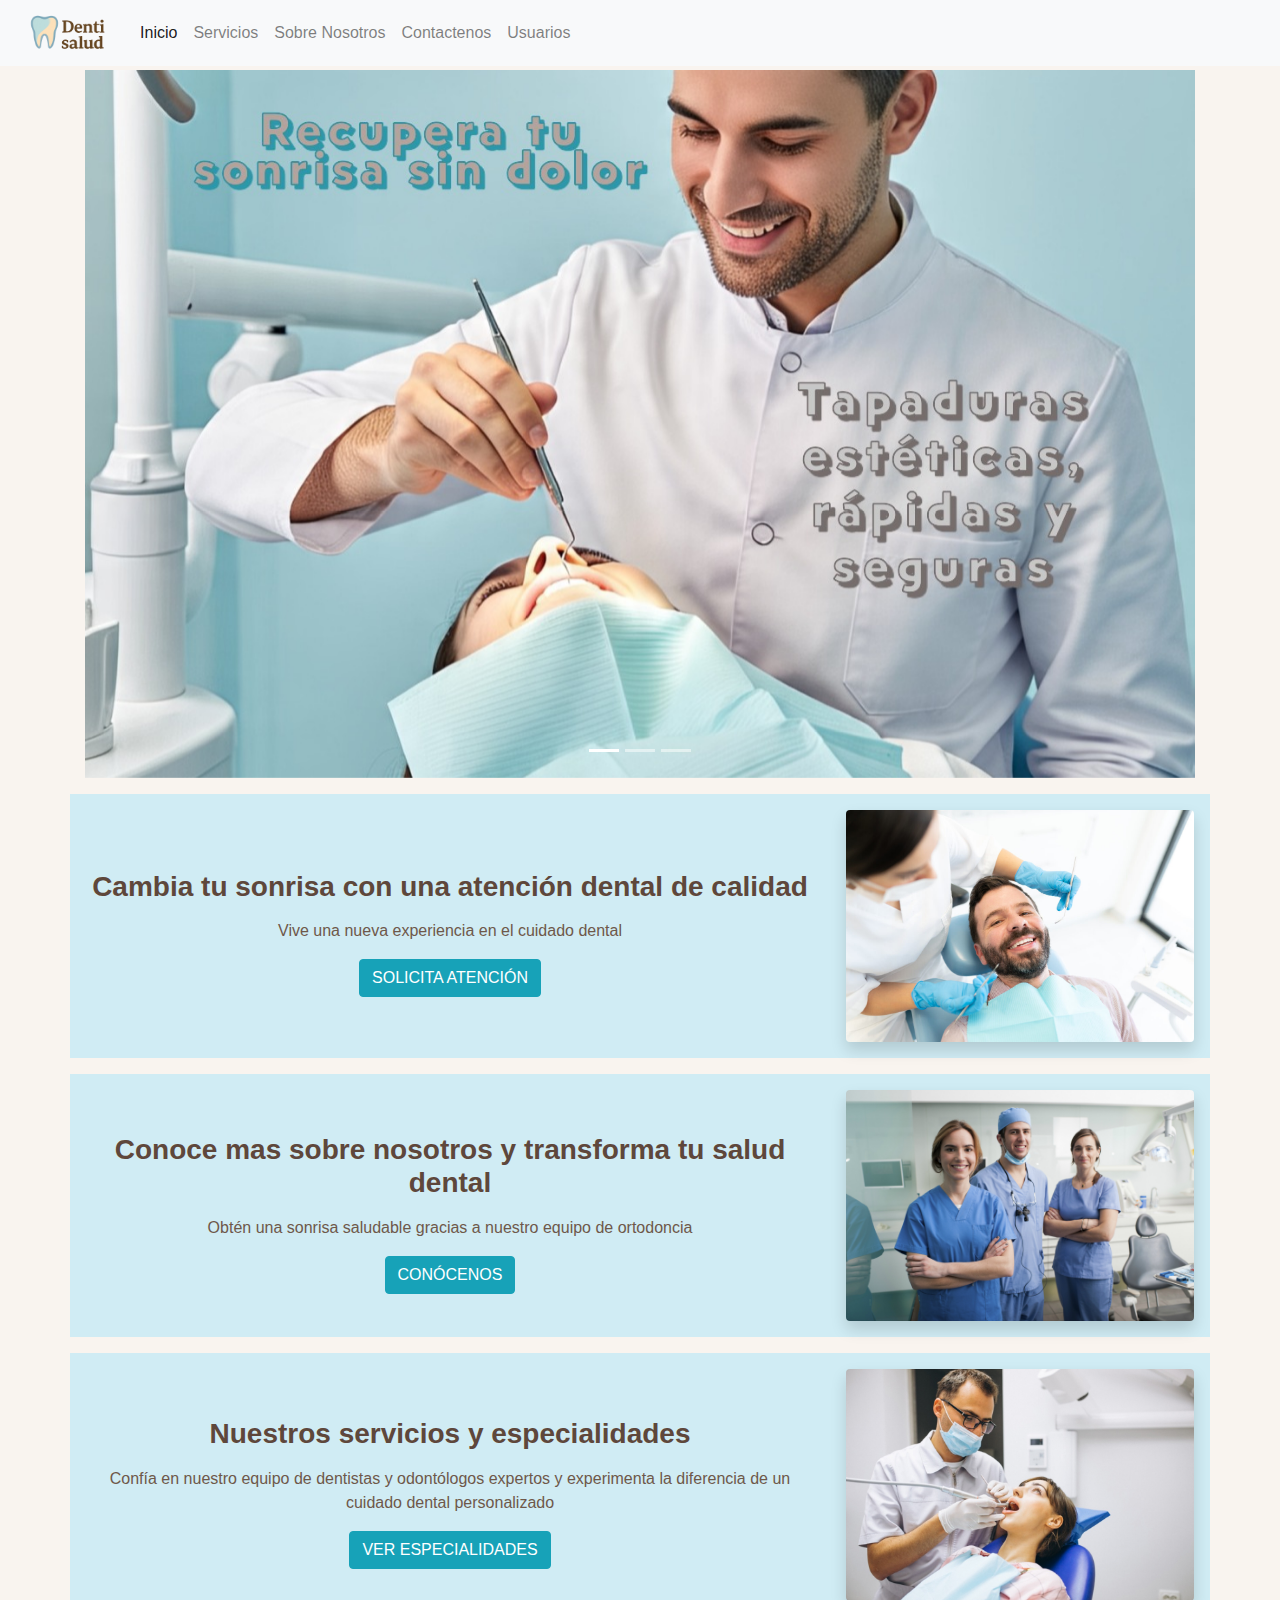
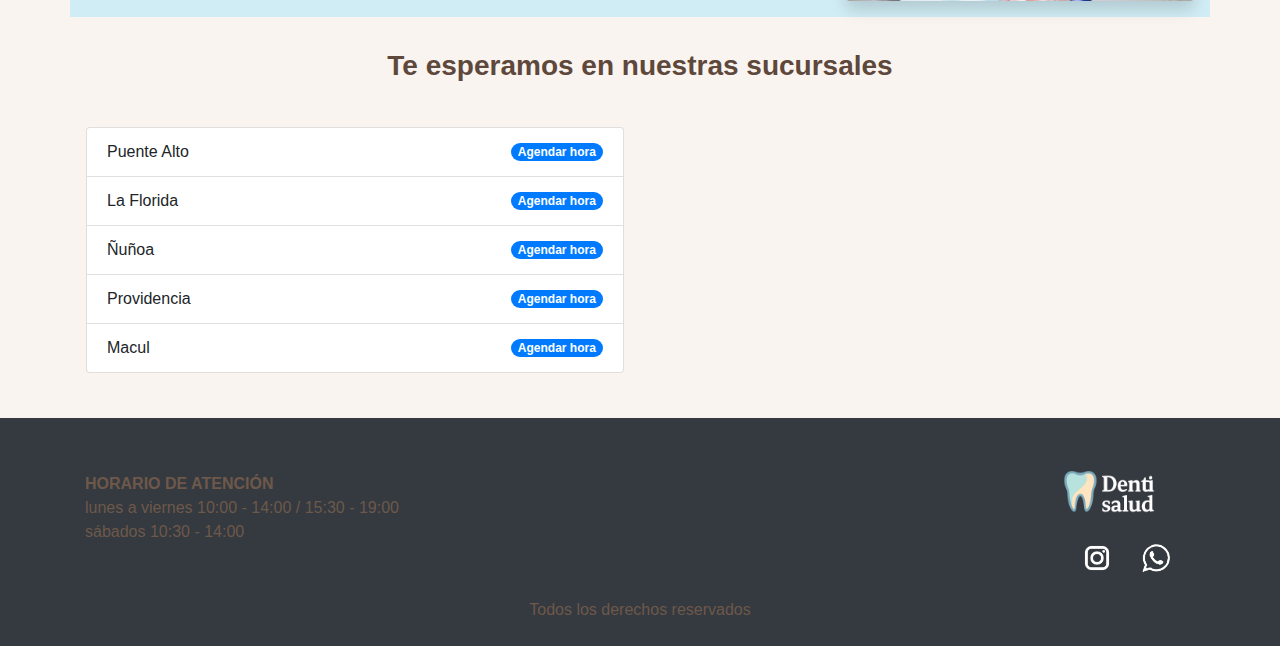
<file: html/index.html>
<!DOCTYPE html>
<html lang="es">

<head>
    <meta charset="UTF-8">
    <meta name="viewport" content="width=device-width, initial-scale=1.0">

    <link rel="stylesheet" href="https://stackpath.bootstrapcdn.com/bootstrap/4.5.2/css/bootstrap.min.css">
    <link rel="stylesheet" href="../css/style.css">
    <link rel="icon" href="../images/icon-dentisalud.ico" type="image/x-icon">

    <title>Dentisalud</title>

</head>

<body>
    <header>
        <nav class="navbar navbar-expand-lg navbar-light bg-light fixed-top">
            <a class="navbar-brand ml-2" href="index.html">
                <img src="../images/nav-dentisalud.png" alt="Dentisalud logo" style="height: 40px;">
            </a>
            <button class="navbar-toggler mr-2" type="button" data-toggle="collapse" data-target="#navbarNav"
                aria-controls="navbarNav" aria-expanded="false" aria-label="Toggle navigation">
                <span class="navbar-toggler-icon"></span>
            </button>
            <section class="collapse navbar-collapse" id="navbarNav">
                <ul class="navbar-nav">
                    <li class="nav-item active">
                        <a class="nav-link" href="index.html">Inicio <span class="sr-only">(current)</span></a>
                    </li>
                    <li class="nav-item">
                        <a class="nav-link" href="products.html">Servicios</a>
                    </li>
                    <li class="nav-item">
                        <a class="nav-link" href="aboutUs.html">Sobre Nosotros</a>
                    </li>
                    <li class="nav-item">
                        <a class="nav-link" href="contacts.html">Contactenos</a>
                    </li>
                    <li class="nav-item">
                        <a class="nav-link" href="contacts2.html">Usuarios</a>
                    </li>
                </ul>
            </section>
        </nav>
    </header>

    <section id="slider">
        <div id="carousel" class="carousel slide" data-ride="carousel">
            <ol class="carousel-indicators">
                <li id="dataTarget0" data-target="#carousel" data-slide-to="0" class="active"></li>
                <li id="dataTarget1" data-target="#carousel" data-slide-to="1"></li>
                <li id="dataTarget2" data-target="#carousel" data-slide-to="2"></li>
            </ol>
            <div class="carousel-inner container">
                <div class="carousel-item active">
                    <img src="../images/index-slider0.jpg" class="d-block w-100" alt="publicidad sobre tapaduras">
                </div>
                <div class="carousel-item">
                    <img src="../images/index-slider1.jpg" class="d-block w-100" alt="publicidad de limpieza dental">
                </div>
                <div class="carousel-item">
                    <img src="../images/index-slider2.jpg" class="d-block w-100" alt="publicidad de blanqueamiento">
                </div>
            </div>
        </div>
    </section>

    <section id="content" class="container my-3 text-center">

        <article class="row my-3 backgroundSection align-items-center">
            <div class="col-md-8 p-3 mx-auto">
                <h3 class="my-3">
                    <b>Cambia tu sonrisa con una atención dental de calidad</b>
                </h3>
                <p>Vive una nueva experiencia en el cuidado dental </p>
                <a class="btn btn-info" href="contacts.html">SOLICITA ATENCIÓN</a>
            </div>
            <div class="col-md-4 p-3 mx-auto">
                <img src="../images/index-contact.jpg" alt="Paciente sonriendo" class="img-fluid rounded shadow">
            </div>
        </article>

        <article class="row my-3 backgroundSection align-items-center">
            <div class="col-md-8 p-3 mx-auto">
                <h3 class="my-3">
                    <b>Conoce mas sobre nosotros y transforma tu salud dental</b>
                </h3>
                <p>Obtén una sonrisa saludable gracias a nuestro equipo de ortodoncia</p>
                <a class="btn btn-info" href="aboutUs.html">CONÓCENOS</a>
            </div>
            <div class="col-md-4 p-3 mx-auto">
                <img src="../images/index-teams.jpg" alt="Equipo de dentistas" class="img-fluid rounded shadow">
            </div>
        </article>

        <article class="row my-3 backgroundSection align-items-center">
            <div class="col-md-8 p-3 mx-auto">
                <h3 class="my-3">
                    <b>Nuestros servicios y especialidades</b>
                </h3>
                <p>Confía en nuestro equipo de dentistas y odontólogos expertos y experimenta la diferencia de un
                    cuidado
                    dental personalizado</p>
                <a class="btn btn-info" href="products.html">VER ESPECIALIDADES</a>
            </div>
            <div class="col-md-4 p-3 mx-auto">
                <img src="../images/index-service.jpg" alt="Paciente sonriendo" class="img-fluid rounded shadow">
            </div>
        </article>

        <article class="row align-items-center">
            <h3 class=" my-3 col-md-12"><b>Te esperamos en nuestras sucursales</b></h3>
            <div class="col-md-6 p-3">
                <ul class="list-group">
                    <li class="list-group-item d-flex justify-content-between align-items-center">
                        Puente Alto
                        <a class="badge badge-primary badge-pill" href="contacts.html">Agendar hora</a>
                    </li>
                    <li class="list-group-item d-flex justify-content-between align-items-center">
                        La Florida
                        <a class="badge badge-primary badge-pill" href="contacts.html">Agendar hora</a>
                    </li>
                    <li class="list-group-item d-flex justify-content-between align-items-center">
                        Ñuñoa
                        <a class="badge badge-primary badge-pill" href="contacts.html">Agendar hora</a>
                    </li>
                    <li class="list-group-item d-flex justify-content-between align-items-center">
                        Providencia
                        <a class="badge badge-primary badge-pill" href="contacts.html">Agendar hora</a>
                    </li>
                    <li class="list-group-item d-flex justify-content-between align-items-center">
                        Macul
                        <a class="badge badge-primary badge-pill" href="contacts.html">Agendar hora</a>
                    </li>
                </ul>
            </div>
            <div class="col-md-6">
                <div class="embed-responsive embed-responsive-16by9">
                    <iframe
                        src="https://www.google.com/maps/d/u/0/embed?mid=1JJvGaJR4v6EqVJJmeFjMkGhFPwepBRk&ehbc=2E312F&noprof=1"
                        width="640" height="480"></iframe></iframe>
                </div>
            </div>
        </article>
    </section>

    <footer class="bg-dark text-white py-4">
        <section class="container">
            <div class="row align-items-center">
                <div class="col-12 col-md-6">
                    <p class="mb-0">
                        <b>HORARIO DE ATENCIÓN</b><br>
                        lunes a viernes 10:00 - 14:00 / 15:30 - 19:00 <br>
                        sábados 10:30 - 14:00
                    </p>
                </div>

                <div class="col-12 col-md-6 text-center text-md-right">
                    <img src="../images/footer-dentisaludWhite.png" alt="Dentisalud logo" width="150"><br>
                    <a href="#" >
                        <img src="../images/footer-instagram.png" alt="Instagram" width="32">
                    </a>
                    <a href="#" class="mx-4">
                        <img src="../images/footer-whatsApp.png" alt="WhatsApp" width="30">
                    </a>
                </div>
            </div>

            <p class="text-center mb-0"><br>Todos los derechos reservados</p>
        </section>
    </footer>


    <script src="https://code.jquery.com/jquery-3.5.1.slim.min.js"></script>
    <script src="https://cdn.jsdelivr.net/npm/@popperjs/core@2.9.2/dist/umd/popper.min.js"></script>
    <script src="https://stackpath.bootstrapcdn.com/bootstrap/4.5.2/js/bootstrap.min.js"></script>
</body>

</html>
</file>
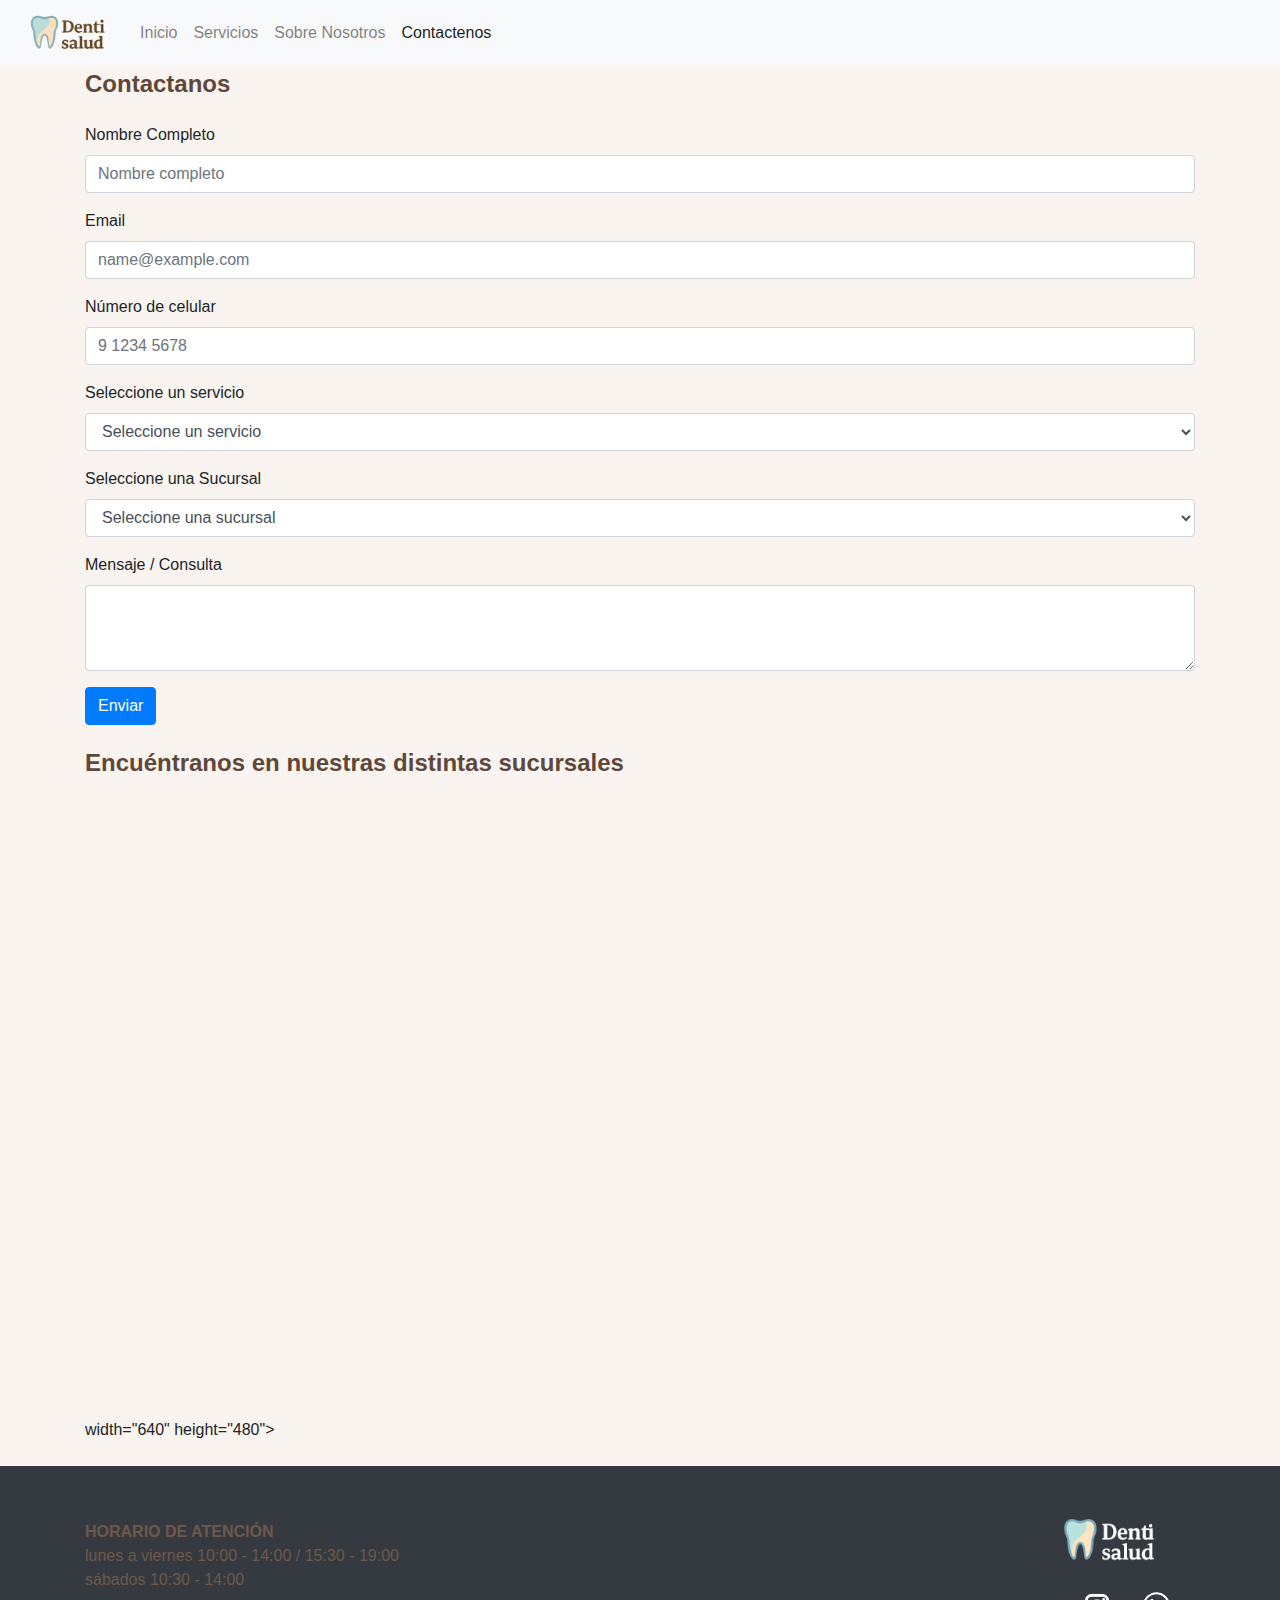
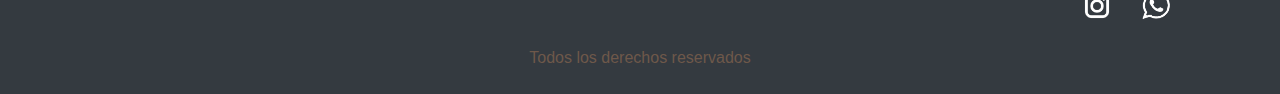
<file: html/contacts.html>
<!DOCTYPE html>
<html lang="es">

<head>
    <meta charset="UTF-8">
    <meta name="viewport" content="width=device-width, initial-scale=1.0">

    <link rel="stylesheet" href="https://stackpath.bootstrapcdn.com/bootstrap/4.5.2/css/bootstrap.min.css">
    <link rel="stylesheet" href="../css/style.css">
    <link rel="icon" href="../images/icon-dentisalud.ico" type="image/x-icon">

    <title>Contactos</title>
</head>

<body>
    <header>
        <nav class="navbar navbar-expand-lg navbar-light bg-light fixed-top">
            <a class="navbar-brand ml-2" href="index.html">
                <img src="../images/nav-dentisalud.png" alt="Dentisalud logo" style="height: 40px;">
            </a>
            <button class="navbar-toggler mr-2" type="button" data-toggle="collapse" data-target="#navbarNav"
                aria-controls="navbarNav" aria-expanded="false" aria-label="Toggle navigation">
                <span class="navbar-toggler-icon"></span>
            </button>
            <section class="collapse navbar-collapse" id="navbarNav">
                <ul class="navbar-nav">
                    <li class="nav-item ">
                        <a class="nav-link" href="index.html">Inicio <span class="sr-only">(current)</span></a>
                    </li>
                    <li class="nav-item">
                        <a class="nav-link" href="products.html">Servicios</a>
                    </li>
                    <li class="nav-item">
                        <a class="nav-link" href="aboutUs.html">Sobre Nosotros</a>
                    </li>
                    <li class="nav-item active">
                        <a class="nav-link" href="contacts.html">Contactenos</a>
                    </li>
                </ul>
            </section>
        </nav>
    </header>

    <section id="form">
        <form class="container mx-auto">
            <h4 class="mb-4">Contactanos</h4>
            <article class="form-group">
                <label for="formName">Nombre Completo</label>
                <input type="text" class="form-control" id="formName" placeholder="Nombre completo">
            </article>

            <article class="form-group">
                <label for="formEmail">Email</label>
                <input type="email" class="form-control" id="formEmail" placeholder="name@example.com">
            </article>

            <article class="form-group">
                <label for="formNumber">Número de celular</label>
                <input type="text" class="form-control" id="formNumber" placeholder="9 1234 5678">
            </article>

            <article class="form-group">
                <label for="formSelectService">Seleccione un servicio</label>
                <select class="form-control" id="formSelectService">
                    <option value="Seleccione un servicio">Seleccione un servicio</option>
                    <option value="1. Blanqueamiento dental">1. Blanqueamiento dental</option>
                    <option value="2. Tapadura dental">2. Tapadura dental</option>
                    <option value="3. Extración dental">3. Extración dental</option>
                    <option value="4. Limpieza dental">4. Limpieza dental</option>
                    <option value="5. Prótesis removible">5. Prótesis removible</option>
                    <option value="6. Prótesis fija">6. Prótesis fija</option>
                </select>
            </article>

            <article class="form-group">
                <label for="formSelectOffice">Seleccione una Sucursal</label>
                <select class="form-control" id="formSelectOffice">
                    <option value="Seleccione una sucursal">Seleccione una sucursal</option>
                    <option value="Puente Alto">Puente alto</option>
                    <option value="La Florida">La Florida</option>
                    <option value="Ñuñoa">Ñuñoa</option>
                    <option value="Macul">Macul</option>
                    <option value="Providencia">Providencia</option>
                </select>
            </article>

            <article class="form-group">
                <label for="formComent">Mensaje / Consulta</label>
                <textarea class="form-control" id="formComent" rows="3"></textarea>
            </article>

            <button type="submit" class="btn btn-primary">Enviar</button>
        </form>
    </section>

    <section>
        <div class="container mx-auto my-4">
            <h4 class="mb-3">Encuéntranos en nuestras distintas sucursales</h4>
            <div class="embed-responsive embed-responsive-16by9">
                <iframe
                    src="https://www.google.com/maps/d/u/0/embed?mid=1JJvGaJR4v6EqVJJmeFjMkGhFPwepBRk&ehbc=2E312F&noprof=1"
                    width="640" height="480"></iframe> width="640" height="480"></iframe>
            </div>
        </div>
    </section>

    <footer class="bg-dark text-white py-4">
        <section class="container">
            <div class="row align-items-center">
                <div class="col-12 col-md-6">
                    <p class="mb-0">
                        <b>HORARIO DE ATENCIÓN</b><br>
                        lunes a viernes 10:00 - 14:00 / 15:30 - 19:00 <br>
                        sábados 10:30 - 14:00
                    </p>
                </div>

                <div class="col-12 col-md-6 text-center text-md-right">
                    <img src="../images/footer-dentisaludWhite.png" alt="Logo Dentisalud" width="150"><br>
                    <a href="#" >
                        <img src="../images/footer-instagram.png" alt="Instagram" width="32">
                    </a>
                    <a href="#" class="mx-4">
                        <img src="../images/footer-whatsApp.png" alt="WhatsApp" width="30">
                    </a>
                </div>
            </div>

            <p class="text-center mb-0"><br>Todos los derechos reservados</p>
        </section>
    </footer>

    <script src="https://code.jquery.com/jquery-3.5.1.slim.min.js"></script>
    <script src="https://cdn.jsdelivr.net/npm/@popperjs/core@2.9.2/dist/umd/popper.min.js"></script>
    <script src="https://stackpath.bootstrapcdn.com/bootstrap/4.5.2/js/bootstrap.min.js"></script>
</body>

</html>
</file>
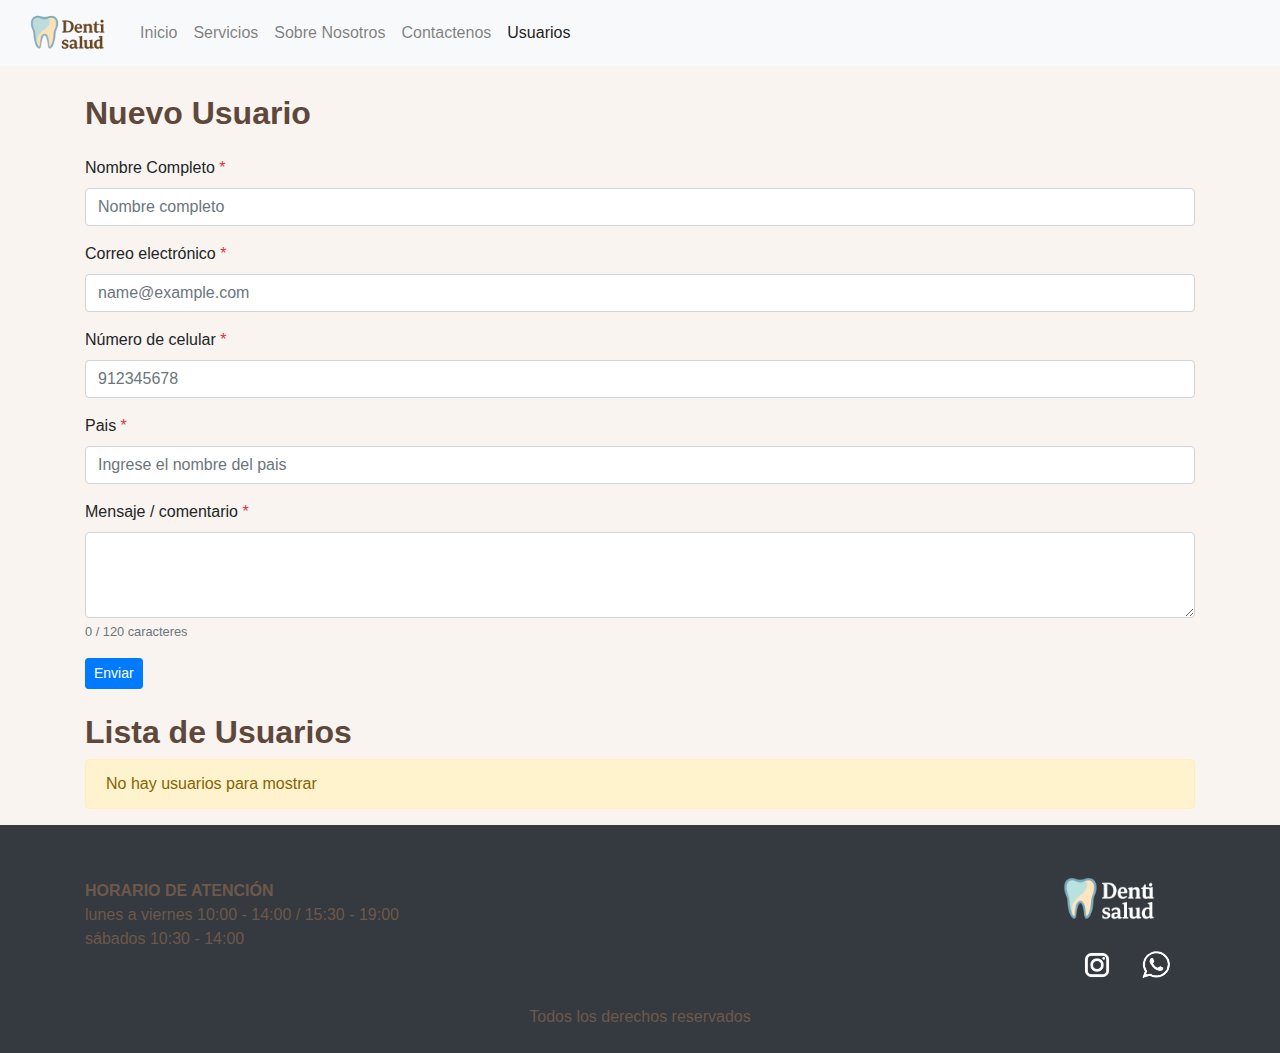
<file: html/contacts2.html>
<!DOCTYPE html>
<html lang="es">

<head>
    <meta charset="UTF-8">
    <meta name="viewport" content="width=device-width, initial-scale=1.0">

    <link rel="stylesheet" href="https://stackpath.bootstrapcdn.com/bootstrap/4.5.2/css/bootstrap.min.css">
    <link rel="stylesheet" href="../css/style.css">
    <link rel="icon" href="../images/icon-dentisalud.ico" type="image/x-icon">

    <title>Contactos</title>
</head>

<body>
    <header>
        <nav class="navbar navbar-expand-lg navbar-light bg-light fixed-top">
            <a class="navbar-brand ml-2" href="index.html">
                <img src="../images/nav-dentisalud.png" alt="Dentisalud logo" style="height: 40px;">
            </a>
            <button class="navbar-toggler mr-2" type="button" data-toggle="collapse" data-target="#navbarNav"
                aria-controls="navbarNav" aria-expanded="false" aria-label="Toggle navigation">
                <span class="navbar-toggler-icon"></span>
            </button>
            <section class="collapse navbar-collapse" id="navbarNav">
                <ul class="navbar-nav">
                    <li class="nav-item ">
                        <a class="nav-link" href="index.html">Inicio <span class="sr-only">(current)</span></a>
                    </li>
                    <li class="nav-item">
                        <a class="nav-link" href="products.html">Servicios</a>
                    </li>
                    <li class="nav-item">
                        <a class="nav-link" href="aboutUs.html">Sobre Nosotros</a>
                    </li>
                    <li class="nav-item">
                        <a class="nav-link" href="contacts.html">Contactenos</a>
                    </li>
                    <li class="nav-item active">
                        <a class="nav-link" href="contacts2.html">Usuarios</a>
                    </li>
                </ul>
            </section>
        </nav>
    </header>

    <section id="form" class="my-4">
        <form class="container mx-auto">
            <h2 class="mb-4">Nuevo Usuario</h2>
            <!--Nombre-->
            <article class="form-group">
                <label for="formName">Nombre Completo <span class="text-danger">*</span> </label>
                <input type="text" class="form-control" id="formName" placeholder="Nombre completo">
            </article>

            <!--Email-->
            <article class="form-group">
                <label for="formEmail">Correo electrónico <span class="text-danger">*</span> </label>
                <input class="form-control" id="formEmail" placeholder="name@example.com">
            </article>

            <!--telefono-->
            <article class="form-group">
                <label for="formNumber">Número de celular <span class="text-danger">*</span> </label>
                <input type="text" class="form-control" id="formNumber" placeholder="912345678">
            </article>

            <!--Pais-->
            <article class="form-group">
                <label for="selectCountry">Pais <span class="text-danger">*</span> </label>
                <select class="form-control" id="selectCountry">
                    <option value="">Seleccione</option>
                </select>
                <input type="text" class="form-control" id="otherCountry" placeholder="Ingrese el nombre del pais">
            </article>

            <!--Mensaje/comentario-->
            <article class="form-group">
                <label for="formComent">Mensaje / comentario <span class="text-danger">*</span></label>
                <textarea class="form-control" id="formComent" rows="3"></textarea>
                <small id="charCount" class="form-text text-muted">0 / 120 caracteres</small>
            </article>

            <!--Ver errores-->
            <article id="div-errores" class="alert alert-danger" style="display: none;">
                <ul id="lista-errores"></ul>
            </article>

            <button type="submit" class="btn btn-sm btn-primary">Enviar</button>
        </form>
    </section>

    <section class="container mx-auto">
        <h2>Lista de Usuarios</h2>
        <table id="tabla-contactos" style="display: none;" class="table-responsive table table-striped ">
            <thead class="thead-dark">
                <tr class="text-center">
                    <th>Nombre</th>
                    <th>Email</th>
                    <th>celular</th>
                    <th>País</th>
                    <th>Mensaje/Comentario</th>
                    <th>Editar/Eliminar</th>                    
                </tr>
            </thead>
            <tbody>
            </tbody>            
        </table>

        <div class="alert alert-warning" id="mensaje-sin-contactos" style="display: none;">
            No hay usuarios para mostrar
        </div>
    </section>

    <footer class="bg-dark text-white py-4">
        <section class="container">
            <div class="row align-items-center">
                <div class="col-12 col-md-6">
                    <p class="mb-0">
                        <b>HORARIO DE ATENCIÓN</b><br>
                        lunes a viernes 10:00 - 14:00 / 15:30 - 19:00 <br>
                        sábados 10:30 - 14:00
                    </p>
                </div>

                <div class="col-12 col-md-6 text-center text-md-right">
                    <img src="../images/footer-dentisaludWhite.png" alt="Logo Dentisalud" width="150"><br>
                    <a href="#" >
                        <img src="../images/footer-instagram.png" alt="Instagram" width="32">
                    </a>
                    <a href="#" class="mx-4">
                        <img src="../images/footer-whatsApp.png" alt="WhatsApp" width="30">
                    </a>
                </div>
            </div>

            <p class="text-center mb-0"><br>Todos los derechos reservados</p>
        </section>
    </footer>

    <script src="https://code.jquery.com/jquery-3.5.1.min.js"></script>
    <script src="https://cdn.jsdelivr.net/npm/@popperjs/core@2.9.2/dist/umd/popper.min.js"></script>
    <script src="https://stackpath.bootstrapcdn.com/bootstrap/4.5.2/js/bootstrap.min.js"></script>
    <script src="../js/main.js"></script>
    
</body>

</html>
</file>
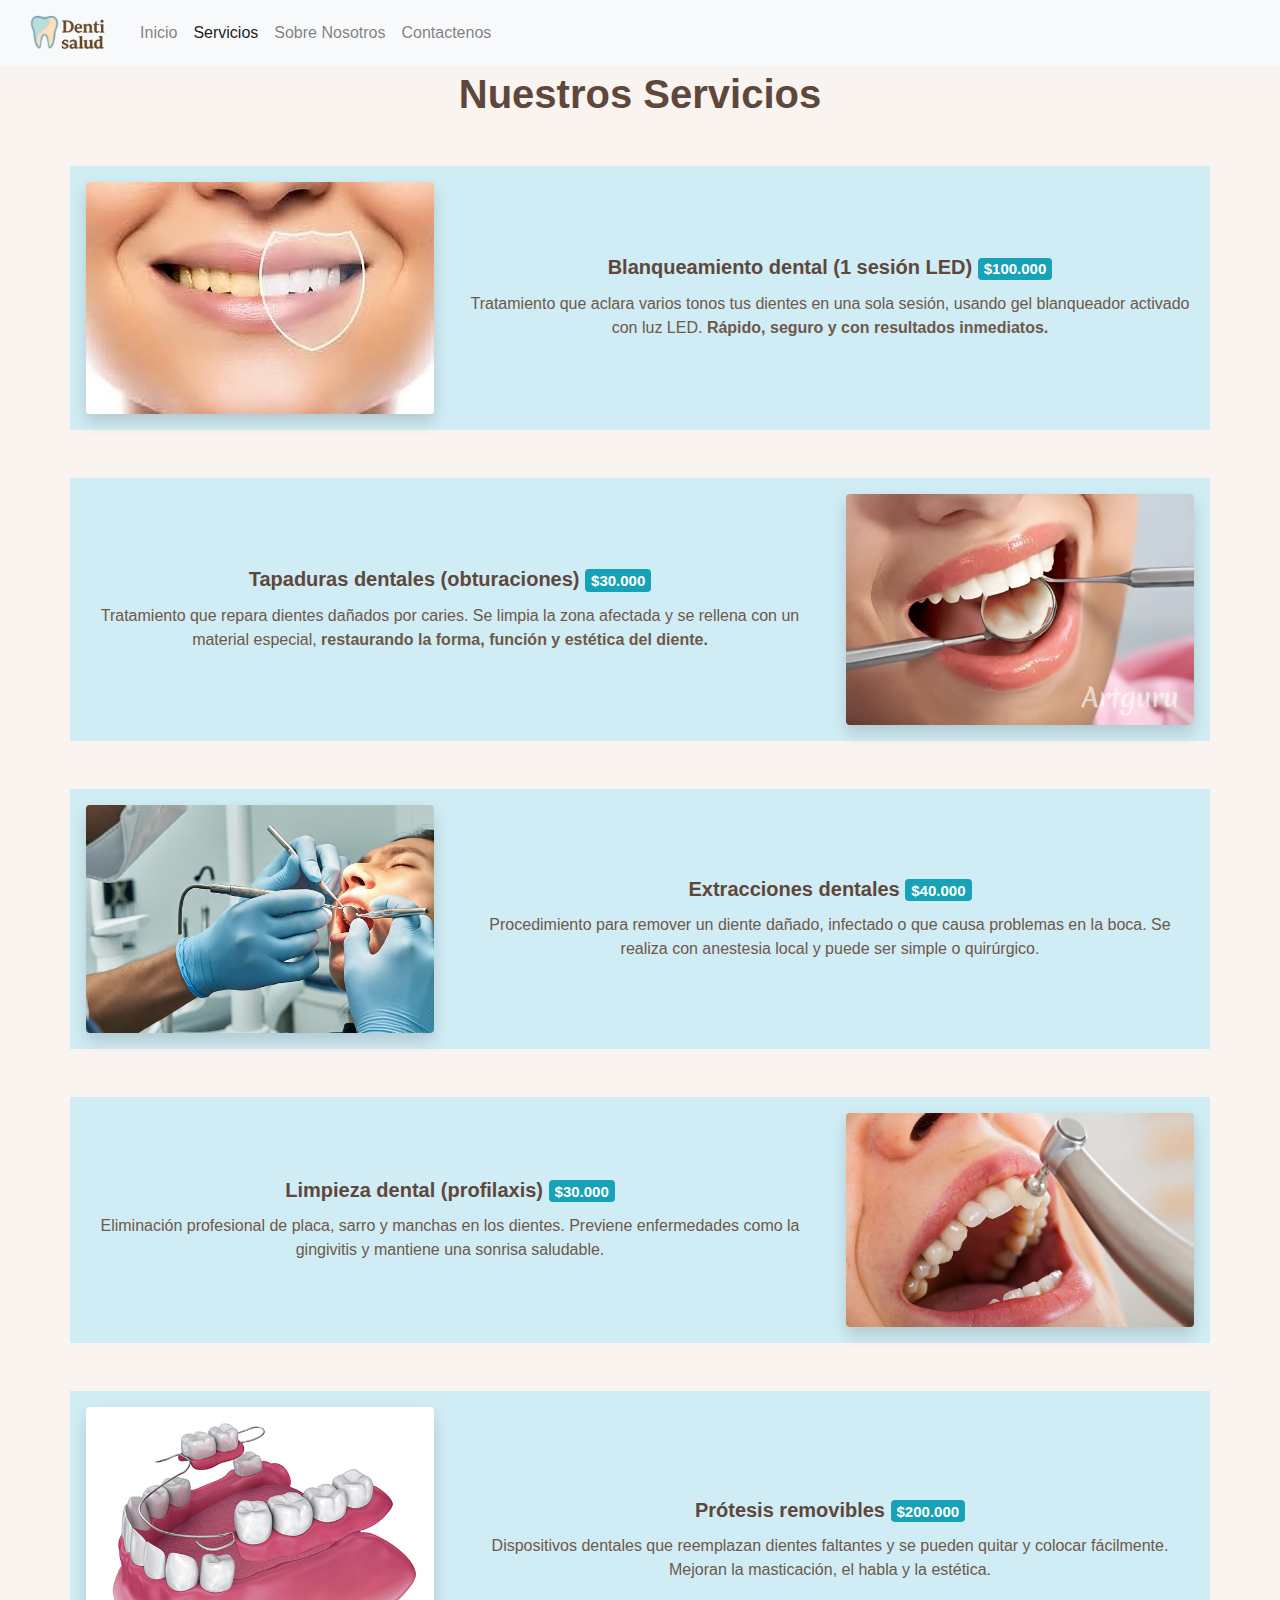
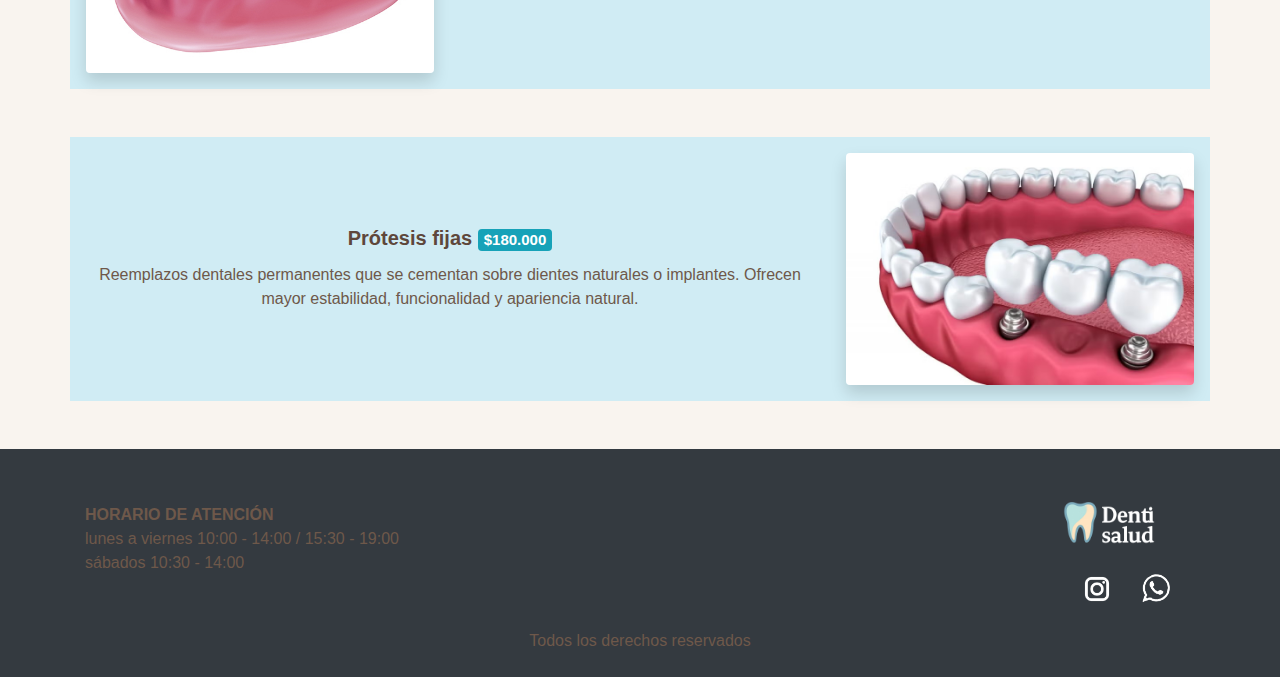
<file: html/products.html>
<!DOCTYPE html>
<html lang="es">

<head>
    <meta charset="UTF-8">
    <meta name="viewport" content="width=device-width, initial-scale=1.0">

    <link rel="stylesheet" href="https://stackpath.bootstrapcdn.com/bootstrap/4.5.2/css/bootstrap.min.css">
    <link rel="stylesheet" href="../css/style.css">
    <link rel="icon" href="../images/icon-dentisalud.ico" type="image/x-icon">

    <title>Servicios</title>
</head>

<body>
    <header>
        <nav class="navbar navbar-expand-lg navbar-light bg-light fixed-top">
            <a class="navbar-brand ml-2" href="index.html">
                <img src="../images/nav-dentisalud.png" alt="Dentisalud logo" style="height: 40px;">
            </a>
            <button class="navbar-toggler mr-2" type="button" data-toggle="collapse" data-target="#navbarNav"
                aria-controls="navbarNav" aria-expanded="false" aria-label="Toggle navigation">
                <span class="navbar-toggler-icon"></span>
            </button>
            <section class="collapse navbar-collapse" id="navbarNav">
                <ul class="navbar-nav">
                    <li class="nav-item">
                        <a class="nav-link" href="index.html">Inicio <span class="sr-only">(current)</span></a>
                    </li>
                    <li class="nav-item active">
                        <a class="nav-link" href="products.html">Servicios</a>
                    </li>
                    <li class="nav-item">
                        <a class="nav-link" href="aboutUs.html">Sobre Nosotros</a>
                    </li>
                    <li class="nav-item">
                        <a class="nav-link" href="contacts.html">Contactenos</a>
                    </li>
                </ul>
            </section>
        </nav>
    </header>

    <section id="product" class="container text-center">
        <h1><b>Nuestros Servicios</b></h1>

        <article class="row my-5 backgroundSection align-items-center">
            <div class="col-md-4 order-1 order-md-1 p-3">
                <img src="../images/products-whitening.jpeg" class="img-fluid rounded shadow" alt="Blanqueamiento">
            </div>

            <div class="card-body col-md-8 order-2 order-md-2">
                <h5 class="card-title"><b>Blanqueamiento dental (1 sesión LED) </b><span class="badge badge-info">$100.000</span></h5>
                <p class="card-text">
                    Tratamiento que aclara varios tonos tus dientes en una sola sesión,
                    usando gel blanqueador activado con luz LED.
                    <b>Rápido, seguro y con resultados inmediatos.</b>
                </p>

            </div>
        </article>

        <article class="row my-5 backgroundSection align-items-center">
            <div class="col-md-8 order-2 order-md-1 card-body">
                <h5 class="card-title"><b>Tapaduras dentales (obturaciones) </b><span class="badge badge-info">$30.000</span></h5>
                <p class="card-text">
                    Tratamiento que repara dientes dañados por caries. Se limpia la zona
                    afectada y se rellena con un material especial,<b> restaurando la forma,
                        función y estética del diente.</b>
                </p>
            </div>

            <div class="col-md-4 order-1 order-md-2 p-3">
                <img src="../images/products-filling.png" class="img-fluid rounded shadow" alt="Tapadura">
            </div>
        </article>


        <article class="row my-5 backgroundSection align-items-center">
            <div class="col-md-4 order-1 order-md-1 p-3">
                <img src="../images/products-extraction.jpg" class="img-fluid rounded shadow" alt="Extracción">
            </div>

            <div class="card-body col-md-8 order-2 order-md-2">
                <h5 class="card-title"><b>Extracciones dentales </b><span class="badge badge-info">$40.000</span></h5>
                <p class="card-text">
                    Procedimiento para remover un diente dañado, infectado o que causa problemas
                    en la boca. Se realiza con anestesia local y puede ser simple o quirúrgico.
                </p>
            </div>
        </article>


        <article class="row my-5 backgroundSection align-items-center">
            <div class="col-md-8 order-2 order-md-1 card-body">
                <h5 class="card-title"><b>Limpieza dental (profilaxis) </b><span class="badge badge-info">$30.000</span></h5>
                <p class="card-text">
                    Eliminación profesional de placa, sarro y manchas en los dientes. Previene
                    enfermedades como la gingivitis y mantiene una sonrisa saludable.
                </p>
            </div>

            <div class="col-md-4 order-1 order-md-2 p-3">
                <img src="../images/products-cleaning.jpeg" class="img-fluid rounded shadow" alt="Limpieza dental">

            </div>
        </article>

        <article class="row my-5 backgroundSection align-items-center">
            <div class="col-md-4 order-1 order-md-1 p-3">
                <img src="../images/products-prosthesisR.jpg" class="img-fluid rounded shadow" alt="Protesis removible">
            </div>

            <div class="card-body col-md-8 order-2 order-md-2">
                <h5 class="card-title"><b>Prótesis removibles </b><span class="badge badge-info">$200.000</span></h5>
                <p class="card-text">
                    Dispositivos dentales que reemplazan dientes faltantes y se pueden quitar y
                    colocar fácilmente. Mejoran la masticación, el habla y la estética.
                </p>
            </div>
        </article>

        <article class="row my-5 backgroundSection align-items-center">
            <div class="col-md-8 order-2 order-md-1 card-body">
                <h5 class="card-title"><b>Prótesis fijas </b><span class="badge badge-info">$180.000</span></h5>
                <p class="card-text">
                    Reemplazos dentales permanentes que se cementan sobre dientes naturales o implantes.
                    Ofrecen mayor estabilidad, funcionalidad y apariencia natural.
                </p>
            </div>

            <div class="col-md-4 order-1 order-md-2 p-3">
                <img src="../images/products-prosthesisF.avif" class="img-fluid rounded shadow" alt="Protesis fija">
            </div>
        </article>
    </section>

    <footer class="bg-dark text-white py-4">
        <section class="container">
            <div class="row align-items-center">
                <div class="col-12 col-md-6">
                    <p class="mb-0">
                        <b>HORARIO DE ATENCIÓN</b><br>
                        lunes a viernes 10:00 - 14:00 / 15:30 - 19:00 <br>
                        sábados 10:30 - 14:00
                    </p>
                </div>

                <div class="col-12 col-md-6 text-center text-md-right">
                    <img src="../images/footer-dentisaludWhite.png" width="150"><br>
                    <a href="#">
                        <img src="../images/footer-instagram.png" alt="Instagram" width="32">
                    </a>
                    <a href="#" class="mx-4">
                        <img src="../images/footer-whatsApp.png" alt="WhatsApp" width="30">
                    </a>
                </div>
            </div>

            <p class="text-center mb-0"><br>Todos los derechos reservados</p>
        </section>
    </footer>

    <script src="https://code.jquery.com/jquery-3.5.1.slim.min.js"></script>
    <script src="https://cdn.jsdelivr.net/npm/@popperjs/core@2.9.2/dist/umd/popper.min.js"></script>
    <script src="https://stackpath.bootstrapcdn.com/bootstrap/4.5.2/js/bootstrap.min.js"></script>
</body>

</html>
</file>
<file: css/style.css>
body{
    background-color:  #f9f4ef;
    padding-top: 70px;
}

#dataTarget, #buttonSlider{
    background-color: #8D6E63;
}

h1, h2, h3, h4, h5{
    color: #5e473b;
    font-weight: bold;
}
p{
    color: #6e584a;
}
.pFooter{
    color:  #f9f4ef;
}

.backgroundSection{
    background-color: #d0ecf4;
}
</file>
